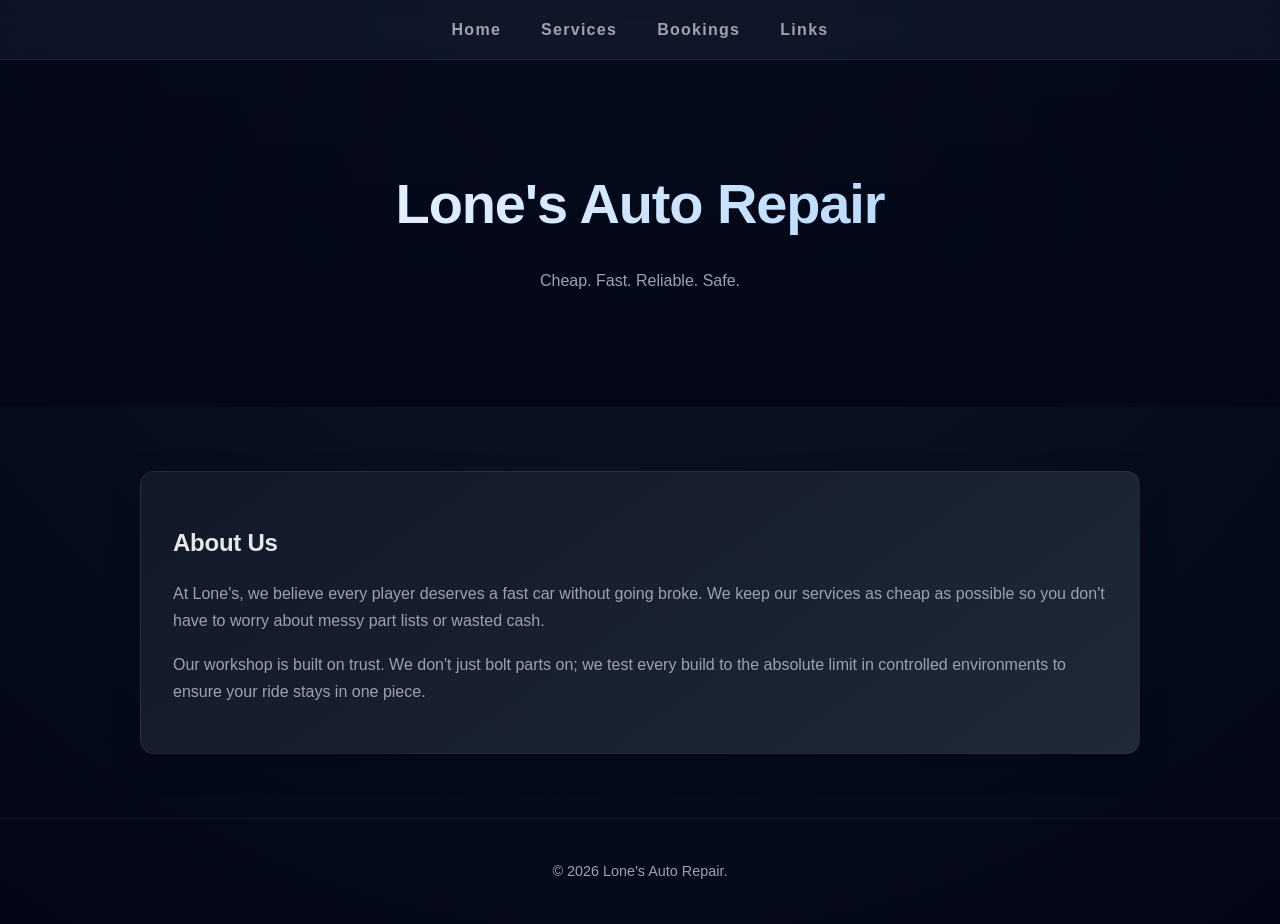
<file: index.html>
<!DOCTYPE html>
<html>
<head>
    <title>Home | Lone's Auto Repair</title>
    <link rel="stylesheet" href="style.css">
</head>
<body>
    <nav>
        <a href="index.html">Home</a>
        <a href="services.html">Services</a>
        <a href="booking.html">Bookings</a>
        <a href="links.html">Links</a>
    </nav>

    <header>
        <h1>Lone's Auto Repair</h1>
        <p>Cheap. Fast. Reliable. Safe.</p>
    </header>

    <div class="container">
        <section class="card">
            <h2>About Us</h2>
            <p>At Lone's, we believe every player deserves a fast car without going broke. We keep our services as cheap as possible so you don't have to worry about messy part lists or wasted cash.</p>
            <p>Our workshop is built on trust. We don't just bolt parts on; we test every build to the absolute limit in controlled environments to ensure your ride stays in one piece.</p>
        </section>
    </div>

    <footer>© 2026 Lone's Auto Repair.</footer>
</body>
</html>
</file>
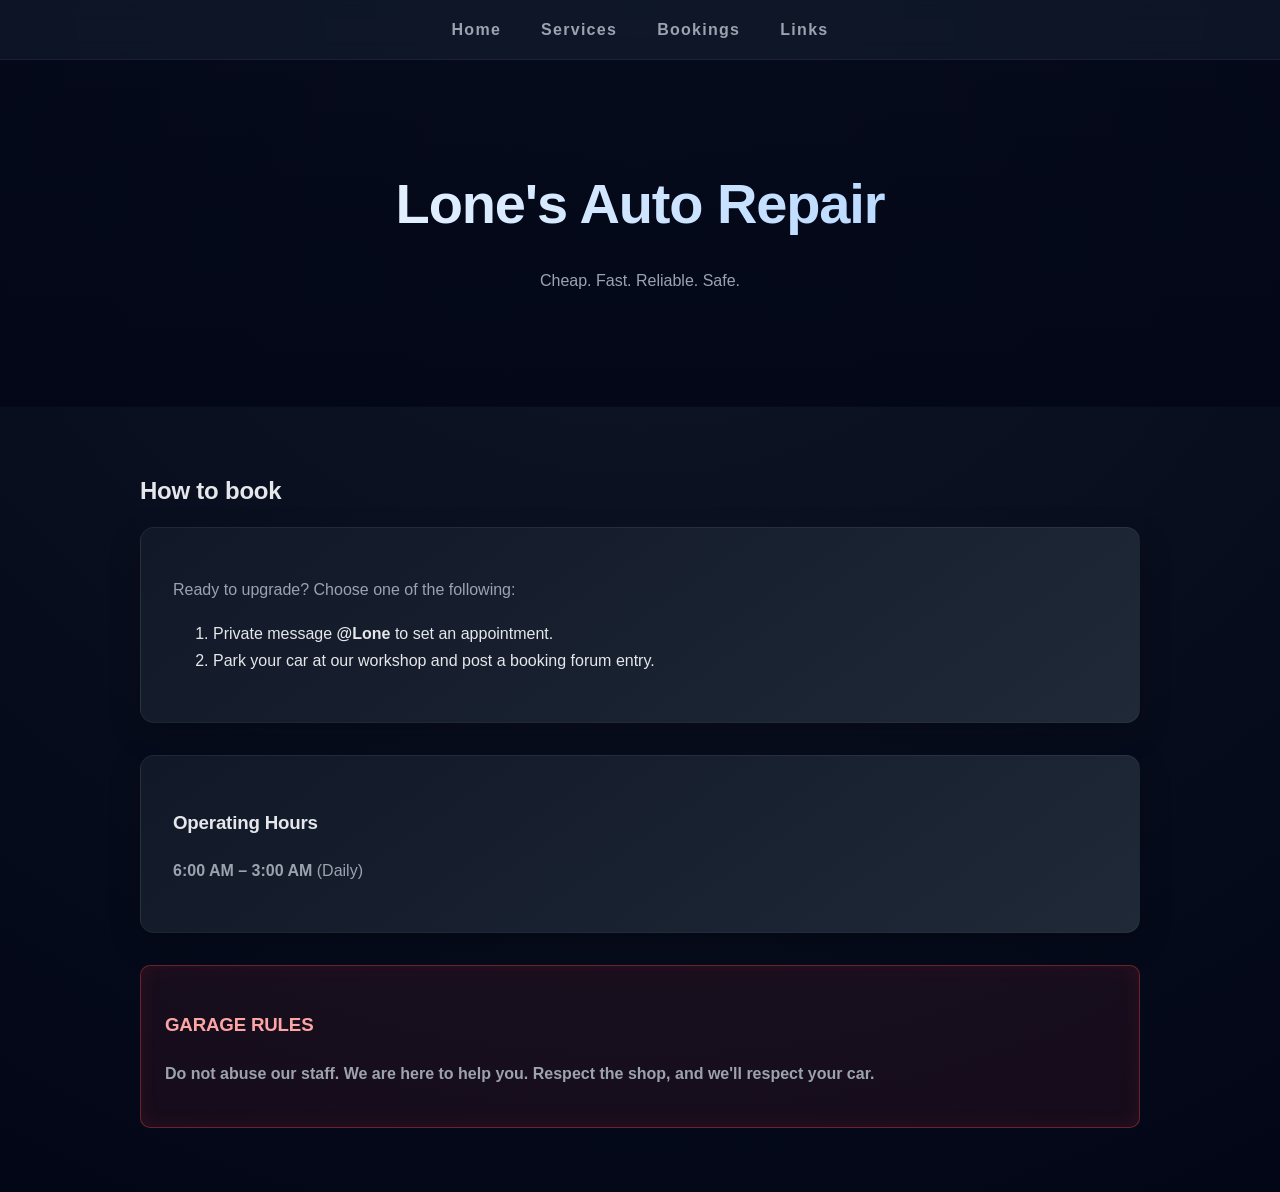
<file: booking.html>
<!DOCTYPE html>
<html>
<head>
    <title>Bookings | Lone's Auto Repair</title>
    <link rel="stylesheet" href="style.css">
</head>
<body>
    <nav>
        <a href="index.html">Home</a>
        <a href="services.html">Services</a>
        <a href="booking.html">Bookings</a>
        <a href="links.html">Links</a>
    </nav>

    <header>
        <h1>Lone's Auto Repair</h1>
        <p>Cheap. Fast. Reliable. Safe.</p>
    </header>

    <div class="container">
        <h2>How to book</h2>
        <div class="card">
            <p>Ready to upgrade? Choose one of the following:</p>
            <ol>
                <li>Private message <strong>@Lone</strong> to set an appointment.</li>
                <li>Park your car at our workshop and post a booking forum entry.</li>
            </ol>
        </div>

        <div class="card">
            <h3>Operating Hours</h3>
            <p><strong>6:00 AM – 3:00 AM</strong> (Daily)</p>
        </div>

        <div class="rules-box">
            <h3>GARAGE RULES</h3>
            <p>Do not abuse our staff. We are here to help you. Respect the shop, and we'll respect your car.</p>
        </div>
    </div>
</body>
</html>
</file>
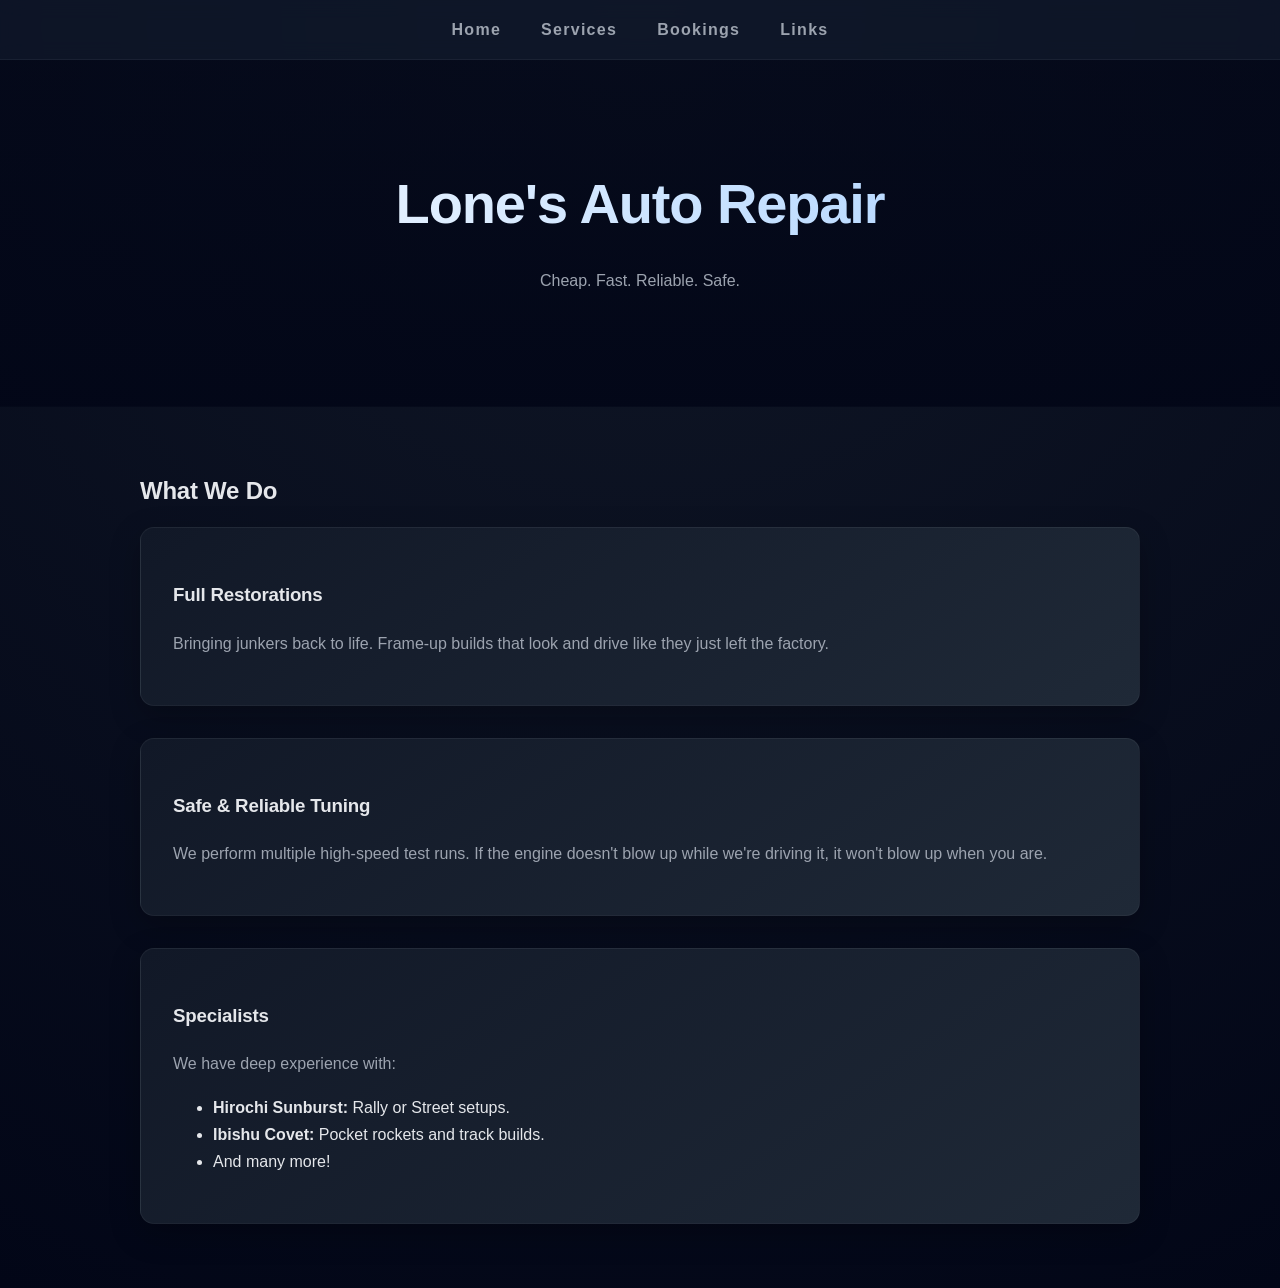
<file: services.html>
<!DOCTYPE html>
<html>
<head>
    <title>Services | Lone's Auto Repair</title>
    <link rel="stylesheet" href="style.css">
</head>
<body>
    <nav>
        <a href="index.html">Home</a>
        <a href="services.html">Services</a>
        <a href="booking.html">Bookings</a>
        <a href="links.html">Links</a>
    </nav>

    <header>
        <h1>Lone's Auto Repair</h1>
        <p>Cheap. Fast. Reliable. Safe.</p>
    </header>

    <div class="container">
        <h2>What We Do</h2>
        <div class="card">
            <h3>Full Restorations</h3>
            <p>Bringing junkers back to life. Frame-up builds that look and drive like they just left the factory.</p>
        </div>

        <div class="card">
            <h3>Safe & Reliable Tuning</h3>
            <p>We perform multiple high-speed test runs. If the engine doesn't blow up while we're driving it, it won't blow up when you are.</p>
        </div>

        <div class="card">
            <h3>Specialists</h3>
            <p>We have deep experience with:</p>
            <ul>
                <li><strong>Hirochi Sunburst:</strong> Rally or Street setups.</li>
                <li><strong>Ibishu Covet:</strong> Pocket rockets and track builds.</li>
                <li>And many more!</li>
            </ul>
        </div>
    </div>
</body>
</html>
</file>
<file: style.css>
:root {
    --primary: #0b5cff;
    --primary-dark: #0847c2;
    --accent: #00c2ff;

    --bg: #0f172a;           
    --surface: #111827;       
    --surface-light: #1f2937;

    --text: #e5e7eb;
    --text-muted: #9ca3af;

    --danger: #ef4444;

    --radius: 14px;
    --radius-sm: 10px;

    --shadow-sm: 0 4px 12px rgba(0,0,0,0.15);
    --shadow-md: 0 10px 30px rgba(0,0,0,0.25);
    --shadow-lg: 0 20px 50px rgba(0,0,0,0.35);

    --transition: all 0.25s ease;
}

body {
    font-family: 'Inter', 'Segoe UI', Roboto, sans-serif;
    background: radial-gradient(circle at top, #111827, #020617);
    color: var(--text);
    margin: 0;
    line-height: 1.7;
    -webkit-font-smoothing: antialiased;
}

nav {
    position: sticky;
    top: 0;
    backdrop-filter: blur(10px);
    background: rgba(15, 23, 42, 0.7);
    padding: 1rem 2rem;
    display: flex;
    justify-content: center;
    gap: 40px;
    border-bottom: 1px solid rgba(255,255,255,0.05);
    z-index: 100;
}

nav a {
    color: var(--text-muted);
    text-decoration: none;
    font-weight: 600;
    letter-spacing: 0.08em;
    position: relative;
    transition: var(--transition);
}

nav a::after {
    content: "";
    position: absolute;
    bottom: -6px;
    left: 0;
    width: 0%;
    height: 2px;
    background: var(--accent);
    transition: var(--transition);
}

nav a:hover {
    color: white;
}

nav a:hover::after {
    width: 100%;
}

header {
    text-align: center;
    padding: 6rem 1.5rem;
    background:
        linear-gradient(rgba(2,6,23,0.7), rgba(2,6,23,0.9)),
        url('https://images.unsplash.com/photo-1486006396143-c52c697a9296?auto=format&fit=crop&q=80&w=1200');
    background-size: cover;
    background-position: center;
}

header h1 {
    font-size: 3.5rem;
    margin: 0;
    font-weight: 800;
    letter-spacing: -0.02em;
    background: linear-gradient(90deg, #fff, #9ecbff);
    -webkit-background-clip: text;
    -webkit-text-fill-color: transparent;
}

.container {
    max-width: 1000px;
    margin: 4rem auto;
    padding: 0 1.5rem;
}

h1, h2, h3 {
    font-weight: 700;
    letter-spacing: -0.01em;
}

h2 {
    margin-bottom: 1rem;
}

p {
    color: var(--text-muted);
}

.card {
    background: linear-gradient(145deg, var(--surface), var(--surface-light));
    padding: 2rem;
    border-radius: var(--radius);
    margin-bottom: 2rem;
    box-shadow: var(--shadow-md);
    border: 1px solid rgba(255,255,255,0.05);
    transition: var(--transition);
    position: relative;
    overflow: hidden;
}

.card::before {
    content: "";
    position: absolute;
    inset: 0;
    background: linear-gradient(120deg, transparent, rgba(255,255,255,0.05), transparent);
    opacity: 0;
    transition: var(--transition);
}

.card:hover {
    transform: translateY(-6px);
    box-shadow: var(--shadow-lg);
}

.card:hover::before {
    opacity: 1;
}

.rules-box {
    background: rgba(239, 68, 68, 0.08);
    border: 1px solid rgba(239, 68, 68, 0.4);
    padding: 1.5rem;
    border-radius: var(--radius-sm);
    color: #fca5a5;
    font-weight: 600;
    box-shadow: inset 0 0 20px rgba(239,68,68,0.1);
}

button {
    background: linear-gradient(135deg, var(--primary), var(--accent));
    color: white;
    border: none;
    padding: 0.75rem 1.4rem;
    border-radius: 999px;
    font-weight: 600;
    cursor: pointer;
    transition: var(--transition);
    box-shadow: var(--shadow-sm);
}

button:hover {
    transform: translateY(-2px);
    box-shadow: var(--shadow-md);
}

footer {
    text-align: center;
    padding: 2.5rem;
    font-size: 0.9rem;
    color: var(--text-muted);
    border-top: 1px solid rgba(255,255,255,0.05);
}

html {
    scroll-behavior: smooth;
}
</file>
